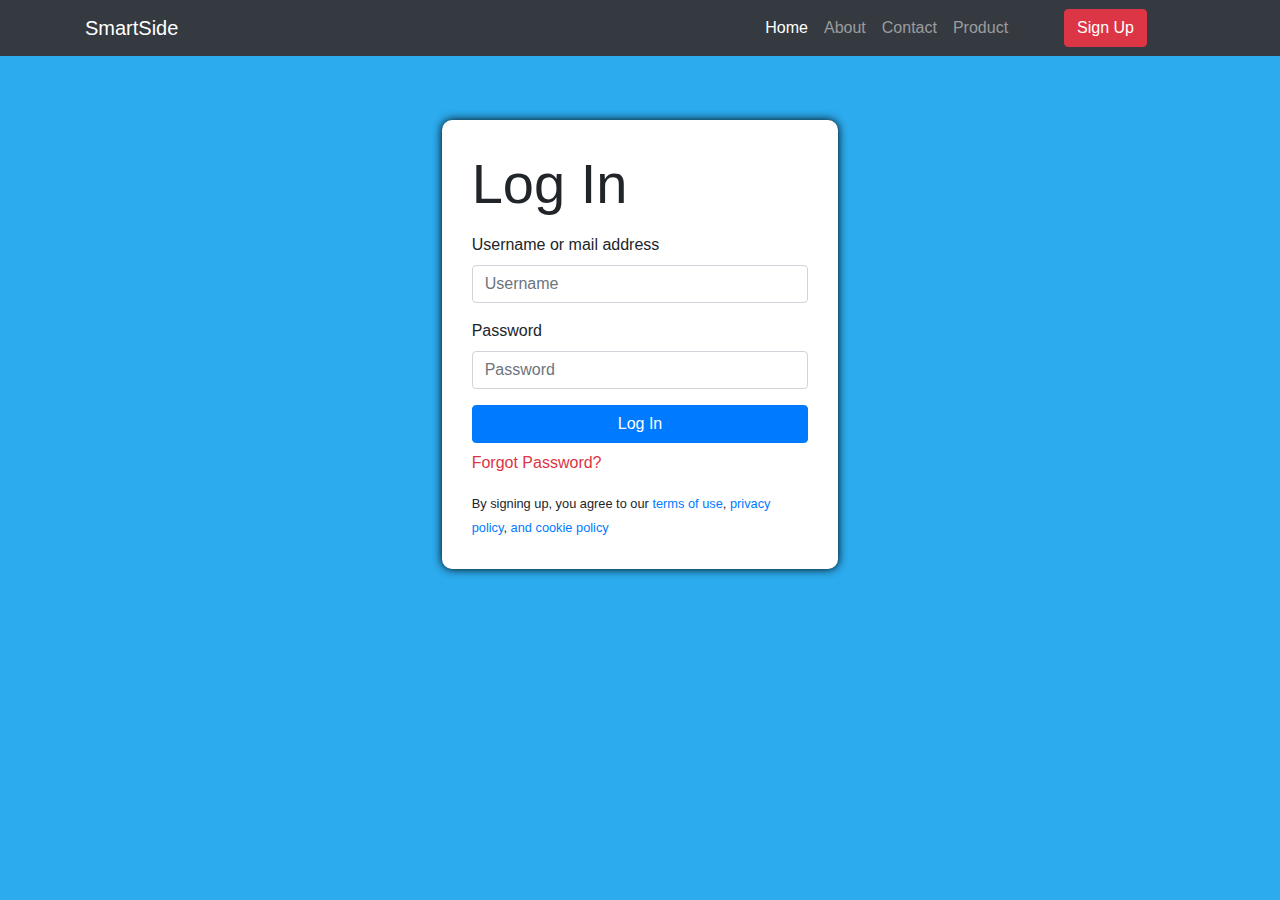
<file: Login.html>
<!doctype html>
<html lang="en">

<head>
    <title>SmartSide</title>
    <link rel="shortcut icon" href="Img/smartphone (1).png" type="image/x-icon">
    <!-- Required meta tags -->
    <meta charset="utf-8">
    <meta name="viewport" content="width=device-width, initial-scale=1, shrink-to-fit=no">

    <!-- Bootstrap CSS -->
    <link rel="stylesheet" href="https://stackpath.bootstrapcdn.com/bootstrap/4.3.1/css/bootstrap.min.css" integrity="sha384-ggOyR0iXCbMQv3Xipma34MD+dH/1fQ784/j6cY/iJTQUOhcWr7x9JvoRxT2MZw1T" crossorigin="anonymous">
    <link rel="stylesheet" href="Css/Style2.css">
    <link rel="stylesheet" href="https://use.fontawesome.com/releases/v5.8.1/css/all.css" integrity="sha384-50oBUHEmvpQ+1lW4y57PTFmhCaXp0ML5d60M1M7uH2+nqUivzIebhndOJK28anvf" crossorigin="anonymous" />
</head>

<body>
    <!--NAVIGATION-->
    <nav class="navbar navbar-expand-lg navbar-dark bg-dark fixed-top">
        <div class="container">
            <a class="navbar-brand ml-auto" href="Index.html">SmartSide <i class="fas fa-sms"></i></a>
            <button class="navbar-toggler" type="button" data-toggle="collapse" data-target="#navbarSupportedContent" aria-controls="navbarSupportedContent" aria-expanded="false" aria-label="Toggle navigation">
                      <span class="navbar-toggler-icon"></span>
                  </button>

            <div class="collapse navbar-collapse" id="navbarSupportedContent">
                <ul class="navbar-nav ml-auto">
                    <li class="nav-item active">
                        <a class="nav-link" href="Index.html">Home</a>
                    </li>
                    <li class="nav-item">
                        <a class="nav-link" href="Index.html">About</a>
                    </li>
                    <li class="nav-item">
                        <a class="nav-link" href="Index.html">Contact</a>
                    </li>
                    <li class="nav-item">
                        <a class="nav-link" href="Brands.html">Product</a>
                    </li>
                </ul>
                <form class="form-inline my-2 my-lg-0 mx-5">
                    <a class="btn btn-danger my-2 my-sm-0" href="SignUp.html">Sign Up <i
                            class="fas fa-user-plus"></i></a>
                </form>
            </div>
        </div>
    </nav>


    <div class="container-fluid">
        <div class="row justify-content-center">
            <section class="col-12 col-sm-10 col-md-8 col-lg-8 col-xl-4">
                <form class="form-container">
                    <p class="display-4">Log In</p>

                    <div class="form-group">
                        <label for="Email">Username or mail address</label>
                        <input type="text" class="form-control" id="Username" placeholder="Username" required>
                    </div>
                    <div class="form-group">
                        <label for="Password">Password</label>
                        <input type="password" class="form-control" id="Password" placeholder="Password" required>
                    </div>

                    <button type="submit" class="btn btn-primary btn-block">Log In</button>
                    <p class="mt-2"><a class="text-danger">Forgot Password?</a></p>
                    <small>By signing up, you agree to our <a href="#" class="text-primary"> terms of use</a>,
                          <a href="#" class="text-primary"> privacy policy</a>,
                          <a href="#" class="text-primary">  and cookie policy</a></small>
                </form>
            </section>
        </div>
    </div>
    <!-- Optional JavaScript -->
    <!-- jQuery first, then Popper.js, then Bootstrap JS -->
    <script src="https://code.jquery.com/jquery-3.3.1.slim.min.js" integrity="sha384-q8i/X+965DzO0rT7abK41JStQIAqVgRVzpbzo5smXKp4YfRvH+8abtTE1Pi6jizo" crossorigin="anonymous"></script>
    <script src="https://cdnjs.cloudflare.com/ajax/libs/popper.js/1.14.7/umd/popper.min.js" integrity="sha384-UO2eT0CpHqdSJQ6hJty5KVphtPhzWj9WO1clHTMGa3JDZwrnQq4sF86dIHNDz0W1" crossorigin="anonymous"></script>
    <script src="https://stackpath.bootstrapcdn.com/bootstrap/4.3.1/js/bootstrap.min.js" integrity="sha384-JjSmVgyd0p3pXB1rRibZUAYoIIy6OrQ6VrjIEaFf/nJGzIxFDsf4x0xIM+B07jRM" crossorigin="anonymous"></script>
</body>

</html>
</file>
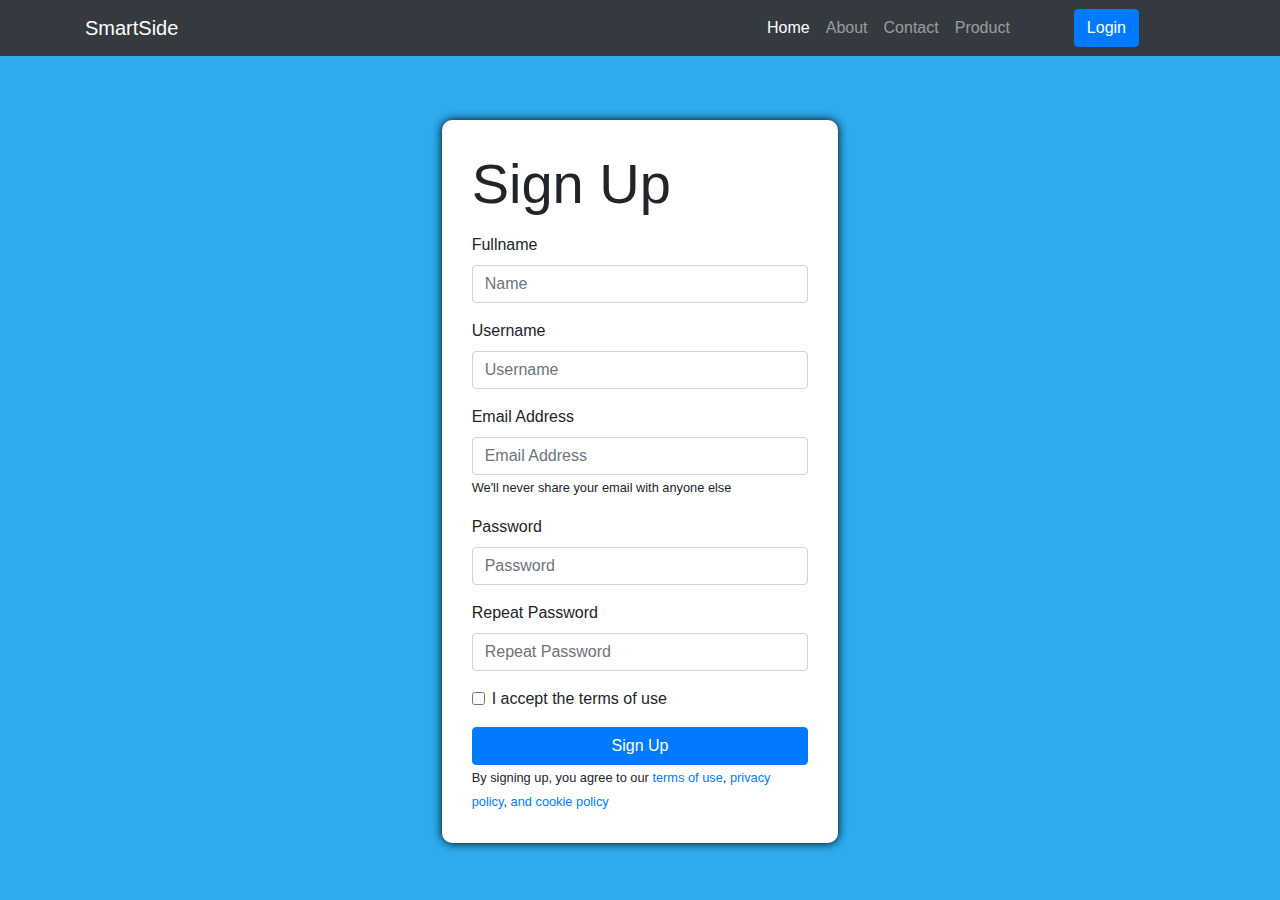
<file: SignUp.html>
<!doctype html>
<html lang="en">

<head>
    <title>SmartSide</title>
    <link rel="shortcut icon" href="Img/smartphone (1).png" type="image/x-icon">
    <!-- Required meta tags -->
    <meta charset="utf-8">
    <meta name="viewport" content="width=device-width, initial-scale=1, shrink-to-fit=no">

    <!-- Bootstrap CSS -->
    <link rel="stylesheet" href="https://stackpath.bootstrapcdn.com/bootstrap/4.3.1/css/bootstrap.min.css" integrity="sha384-ggOyR0iXCbMQv3Xipma34MD+dH/1fQ784/j6cY/iJTQUOhcWr7x9JvoRxT2MZw1T" crossorigin="anonymous">
    <link rel="stylesheet" href="Css/Style2.css">
    <link rel="stylesheet" href="https://use.fontawesome.com/releases/v5.8.1/css/all.css" integrity="sha384-50oBUHEmvpQ+1lW4y57PTFmhCaXp0ML5d60M1M7uH2+nqUivzIebhndOJK28anvf" crossorigin="anonymous" />
</head>

<body>
    <!--NAVIGATION-->
    <nav class="navbar navbar-expand-lg navbar-dark bg-dark fixed-top">
        <div class="container">
            <a class="navbar-brand ml-auto" href="Index.html">SmartSide <i class="fas fa-sms"></i></a>
            <button class="navbar-toggler" type="button" data-toggle="collapse" data-target="#navbarSupportedContent" aria-controls="navbarSupportedContent" aria-expanded="false" aria-label="Toggle navigation">
                      <span class="navbar-toggler-icon"></span>
                  </button>

            <div class="collapse navbar-collapse" id="navbarSupportedContent">
                <ul class="navbar-nav ml-auto">
                    <li class="nav-item active">
                        <a class="nav-link" href="Index.html">Home</a>
                    </li>
                    <li class="nav-item">
                        <a class="nav-link" href="Index.html">About</a>
                    </li>
                    <li class="nav-item">
                        <a class="nav-link" href="Index.html">Contact</a>
                    </li>
                    <li class="nav-item">
                        <a class="nav-link" href="Brands.html">Product</a>
                    </li>
                </ul>
                <form class="form-inline my-2 my-lg-0 mx-5">
                    <a class="btn btn-primary my-2 my-sm-0 mx-2" href="Login.html">Login <i
                            class="fas fa-sign-in-alt"></i></a>
                </form>
                </form>
            </div>
        </div>
    </nav>


    <div class="container-fluid">
        <div class="row justify-content-center">
            <section class="col-12 col-sm-10 col-md-8 col-lg-8 col-xl-4">
                <form class="form-container">
                    <p class="display-4">Sign Up</p>
                    <div class="form-group">
                        <label for="Fullname">Fullname</label>
                        <input type="text" class="form-control" id="Email" required placeholder="Name">
                    </div>
                    <div class="form-group">
                        <label for="Email">Username</label>
                        <input type="text" class="form-control" id="Username" placeholder="Username" required>
                    </div>
                    <div class="form-group">
                        <label for="Email">Email Address</label>
                        <input type="email" class="form-control" id="Email" aria-describedby="emailHelp" placeholder="Email Address">
                        <small>We'll never share your email with anyone else</small>
                    </div>
                    <div class="form-group">
                        <label for="Password">Password</label>
                        <input type="password" class="form-control" id="Password" placeholder="Password" required>
                    </div>
                    <div class="form-group">
                        <label for="Repeat Password">Repeat Password</label>
                        <input type="password" class="form-control" id="Repeat Password" placeholder="Repeat Password" required>
                    </div>
                    <div class="form-group form-check">
                        <input type="checkbox" class="form-check-input" id="Email" placeholder="check" required>
                        <label for="check" class="form-check-label">I accept the terms of use</label>
                    </div>
                    <button type="submit" class="btn btn-primary btn-block">Sign Up</button>
                    <small>By signing up, you agree to our <a href="#" class="text-primary"> terms of use</a>,
                          <a href="#" class="text-primary"> privacy policy</a>,
                          <a href="#" class="text-primary">  and cookie policy</a></small>
                </form>
            </section>
        </div>
    </div>
    <!-- Optional JavaScript -->
    <!-- jQuery first, then Popper.js, then Bootstrap JS -->
    <script src="https://code.jquery.com/jquery-3.3.1.slim.min.js" integrity="sha384-q8i/X+965DzO0rT7abK41JStQIAqVgRVzpbzo5smXKp4YfRvH+8abtTE1Pi6jizo" crossorigin="anonymous"></script>
    <script src="https://cdnjs.cloudflare.com/ajax/libs/popper.js/1.14.7/umd/popper.min.js" integrity="sha384-UO2eT0CpHqdSJQ6hJty5KVphtPhzWj9WO1clHTMGa3JDZwrnQq4sF86dIHNDz0W1" crossorigin="anonymous"></script>
    <script src="https://stackpath.bootstrapcdn.com/bootstrap/4.3.1/js/bootstrap.min.js" integrity="sha384-JjSmVgyd0p3pXB1rRibZUAYoIIy6OrQ6VrjIEaFf/nJGzIxFDsf4x0xIM+B07jRM" crossorigin="anonymous"></script>
</body>

</html>
</file>
<file: Css/Style2.css>
body{
    background: #2cabee
}

.container-fluid{
    margin-top: 120px;
}

.form-container{
    background:#fff;
    padding: 30px;
    border-radius: 10px;
    box-shadow: 0px 0px 10px 0px #000; 
}
</file>
